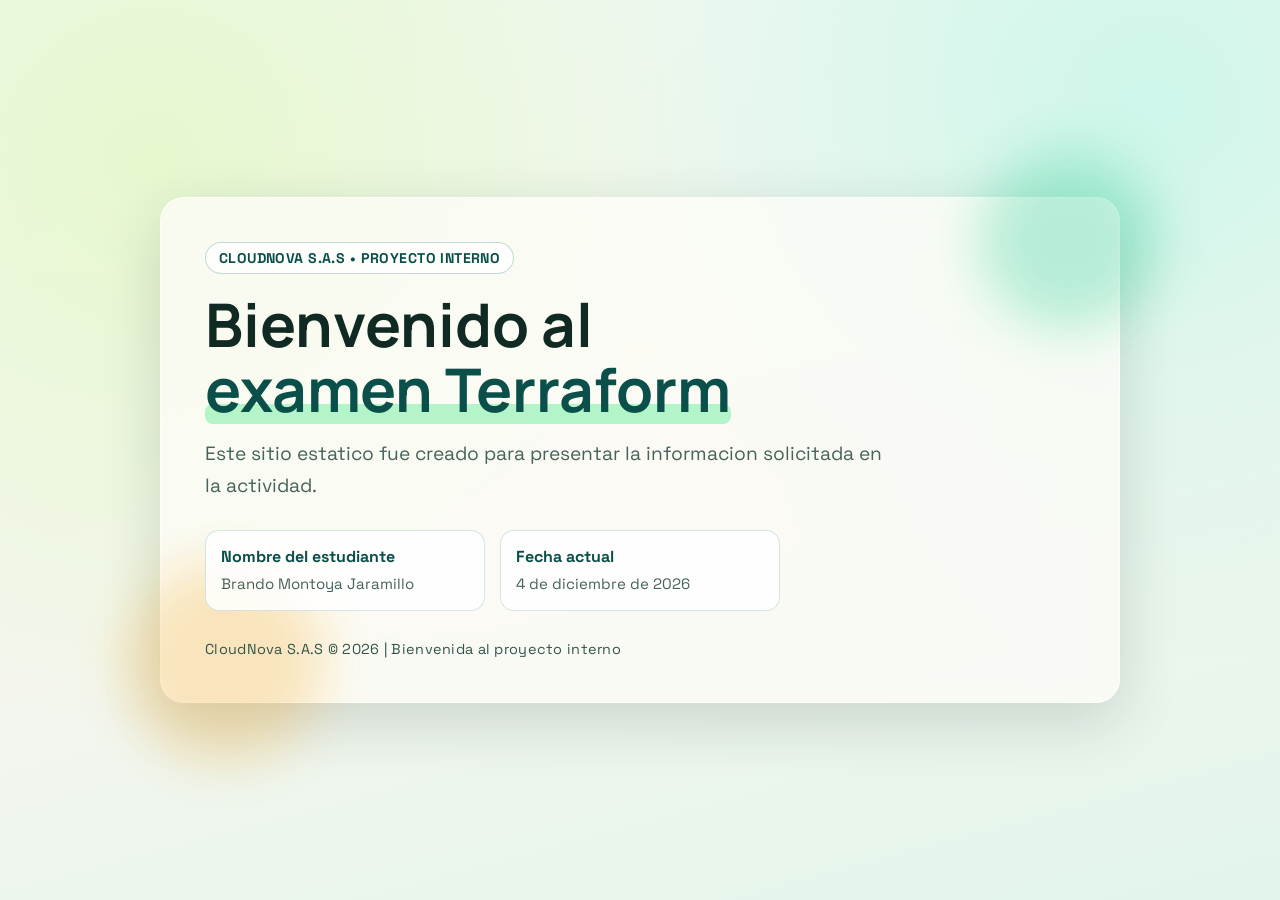
<file: examen-modulo-3/index.html>
<!doctype html>
<html lang="es">
<head>
	<meta charset="UTF-8">
	<meta name="viewport" content="width=device-width, initial-scale=1.0">
	<meta name="description" content="CloudNova S.A.S - Bienvenida al nuevo proyecto interno.">
	<title>CloudNova S.A.S | Bienvenida</title>
	<link rel="preconnect" href="https://fonts.googleapis.com">
	<link rel="preconnect" href="https://fonts.gstatic.com" crossorigin>
	<link href="https://fonts.googleapis.com/css2?family=Space+Grotesk:wght@400;500;700&family=Manrope:wght@500;700;800&display=swap" rel="stylesheet">
	<style>
		:root {
			--bg: #f4f6ee;
			--surface: #fdfcf7cc;
			--text: #102a23;
			--muted: #45635a;
			--accent: #0f766e;
			--accent-strong: #0b4f4a;
			--ring: #f59e0b;
			--card-shadow: 0 18px 60px rgba(16, 42, 35, 0.16);
		}

		* {
			box-sizing: border-box;
			margin: 0;
			padding: 0;
		}

		body {
			min-height: 100vh;
			font-family: "Space Grotesk", "Segoe UI", sans-serif;
			color: var(--text);
			background:
				radial-gradient(circle at 12% 18%, #d9f99d66 0%, transparent 42%),
				radial-gradient(circle at 90% 12%, #99f6e466 0%, transparent 40%),
				linear-gradient(165deg, #eef8f0 0%, var(--bg) 55%, #e2f5eb 100%);
			display: grid;
			place-items: center;
			padding: 2rem 1rem;
			overflow-x: hidden;
		}

		.shell {
			width: min(960px, 100%);
			background: var(--surface);
			border: 1px solid #ffffffb3;
			border-radius: 24px;
			box-shadow: var(--card-shadow);
			backdrop-filter: blur(8px);
			padding: clamp(1.5rem, 2.2vw + 1rem, 3rem);
			position: relative;
			isolation: isolate;
			animation: reveal 700ms ease-out both;
		}

		.shell::before,
		.shell::after {
			content: "";
			position: absolute;
			z-index: -1;
			border-radius: 999px;
			filter: blur(26px);
			opacity: 0.8;
		}

		.shell::before {
			width: 180px;
			height: 180px;
			background: #34d39966;
			top: -48px;
			right: -40px;
		}

		.shell::after {
			width: 200px;
			height: 200px;
			background: #f59e0b4d;
			bottom: -60px;
			left: -36px;
		}

		.badge {
			display: inline-flex;
			align-items: center;
			gap: 0.45rem;
			border-radius: 999px;
			border: 1px solid #0f766e40;
			background: #ffffffbf;
			color: var(--accent-strong);
			padding: 0.35rem 0.8rem;
			font-size: 0.88rem;
			font-weight: 700;
			letter-spacing: 0.03em;
			text-transform: uppercase;
			margin-bottom: 1.15rem;
		}

		h1 {
			font-family: "Manrope", "Segoe UI", sans-serif;
			font-size: clamp(2rem, 3.7vw + 0.8rem, 4rem);
			line-height: 1.08;
			margin-bottom: 1rem;
			max-width: 20ch;
			text-wrap: balance;
		}

		.highlight {
			color: var(--accent-strong);
			position: relative;
			white-space: nowrap;
		}

		.highlight::after {
			content: "";
			position: absolute;
			left: 0;
			bottom: 0.1em;
			width: 100%;
			height: 0.33em;
			background: #86efac99;
			z-index: -1;
			border-radius: 8px;
		}

		.lead {
			color: var(--muted);
			font-size: clamp(1rem, 1.2vw + 0.6rem, 1.2rem);
			line-height: 1.65;
			max-width: 58ch;
			margin-bottom: 1.8rem;
			animation: slide-up 700ms 160ms both;
		}

		.grid {
			display: grid;
			gap: 0.9rem;
			grid-template-columns: repeat(3, minmax(0, 1fr));
			animation: slide-up 700ms 260ms both;
			margin-bottom: 1.8rem;
		}

		.item {
			border-radius: 14px;
			border: 1px solid #0f766e2e;
			background: #ffffffd9;
			padding: 0.95rem;
		}

		.item strong {
			display: block;
			font-size: 1rem;
			margin-bottom: 0.35rem;
			color: var(--accent-strong);
		}

		.item span {
			color: var(--muted);
			font-size: 0.94rem;
			line-height: 1.45;
		}

		.actions {
			display: flex;
			flex-wrap: wrap;
			gap: 0.8rem;
			animation: slide-up 700ms 340ms both;
		}

		.btn {
			text-decoration: none;
			display: inline-flex;
			align-items: center;
			justify-content: center;
			gap: 0.45rem;
			padding: 0.85rem 1.1rem;
			border-radius: 12px;
			font-weight: 700;
			border: 2px solid transparent;
			transition: transform 180ms ease, box-shadow 180ms ease, background-color 180ms ease;
			will-change: transform;
		}

		.btn-primary {
			background: var(--accent);
			color: #f5fffd;
			box-shadow: 0 10px 24px rgba(15, 118, 110, 0.3);
		}

		.btn-secondary {
			background: #ffffff;
			color: var(--accent-strong);
			border-color: #0f766e54;
		}

		.btn:hover,
		.btn:focus-visible {
			transform: translateY(-2px);
		}

		.btn-primary:hover,
		.btn-primary:focus-visible {
			background: #0c655e;
			box-shadow: 0 12px 28px rgba(15, 118, 110, 0.38);
		}

		.btn-secondary:hover,
		.btn-secondary:focus-visible {
			background: #ebfbf7;
		}

		a:focus-visible {
			outline: 3px solid var(--ring);
			outline-offset: 2px;
		}

		footer {
			margin-top: 1.5rem;
			color: #32544b;
			font-size: 0.9rem;
			letter-spacing: 0.02em;
			animation: slide-up 700ms 420ms both;
		}

		@keyframes reveal {
			from {
				opacity: 0;
				transform: translateY(16px) scale(0.98);
			}

			to {
				opacity: 1;
				transform: translateY(0) scale(1);
			}
		}

		@keyframes slide-up {
			from {
				opacity: 0;
				transform: translateY(10px);
			}

			to {
				opacity: 1;
				transform: translateY(0);
			}
		}

		@media (max-width: 760px) {
			.grid {
				grid-template-columns: 1fr;
			}

			.actions {
				flex-direction: column;
			}

			.btn {
				width: 100%;
			}
		}
	</style>
</head>
<body>
	<main class="shell" role="main">
		<p class="badge">CloudNova S.A.S • Proyecto Interno</p>
		<h1>
			Bienvenido al
			<span class="highlight">examen Terraform</span>
		</h1>
		<p class="lead">
			Este sitio estatico fue creado para presentar la informacion solicitada en la actividad.
		</p>

		<section class="grid" aria-label="Informacion del examen">
			<article class="item">
				<strong>Nombre del estudiante</strong>
				<span>Brando Montoya Jaramillo</span>
			</article>
			<article class="item">
				<strong>Fecha actual</strong>
				<span id="fecha-actual">Cargando fecha...</span>
			</article>
		</section>

		<footer>
			CloudNova S.A.S © 2026 | Bienvenida al proyecto interno
		</footer>
	</main>
	<script>
		const fechaActual = new Date().toLocaleDateString("es-CO", {
			year: "numeric",
			month: "long",
			day: "numeric"
		});
		document.getElementById("fecha-actual").textContent = fechaActual;
	</script>
</body>
</html>
</file>
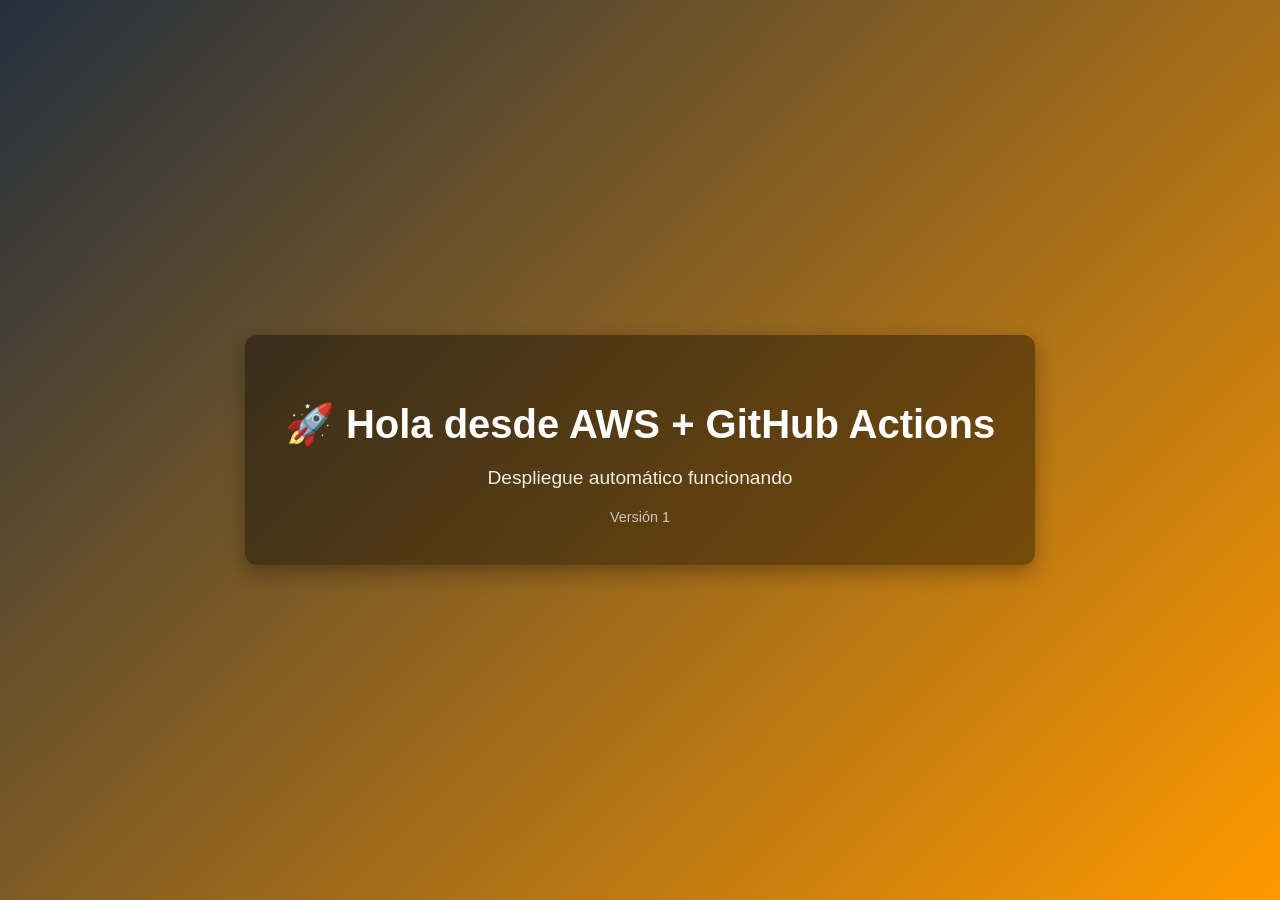
<file: github-actions-lab/app/index.html>
<!DOCTYPE html>
<html>
<head>
<meta charset="UTF-8">
<title>Bootcamp CI/CD</title>
<link rel="stylesheet" href="style.css">
</head>
<body>
<div class="container">
<h1>🚀 Hola desde AWS + GitHub Actions</h1>
<p>Despliegue automático funcionando</p>
<div class="version">Versión 1</div>
</div>
</body>
</html>
</file>
<file: github-actions-lab/app/style.css>
body {
margin: 0;
font-family: Arial, sans-serif;
background: linear-gradient(135deg, #232F3E, #FF9900);
color: white;
display: flex;
justify-content: center;
align-items: center;
height: 100vh;
}
.container {
text-align: center;
background: rgba(0, 0, 0, 0.4);
padding: 40px;
border-radius: 12px;
box-shadow: 0 8px 20px rgba(0,0,0,0.3);
}
h1 {
margin-bottom: 10px;
font-size: 2.5rem;
}
p {
font-size: 1.2rem;
opacity: 0.9;
}
.version {
margin-top: 20px;
font-size: 0.9rem;
opacity: 0.7;
}
</file>
